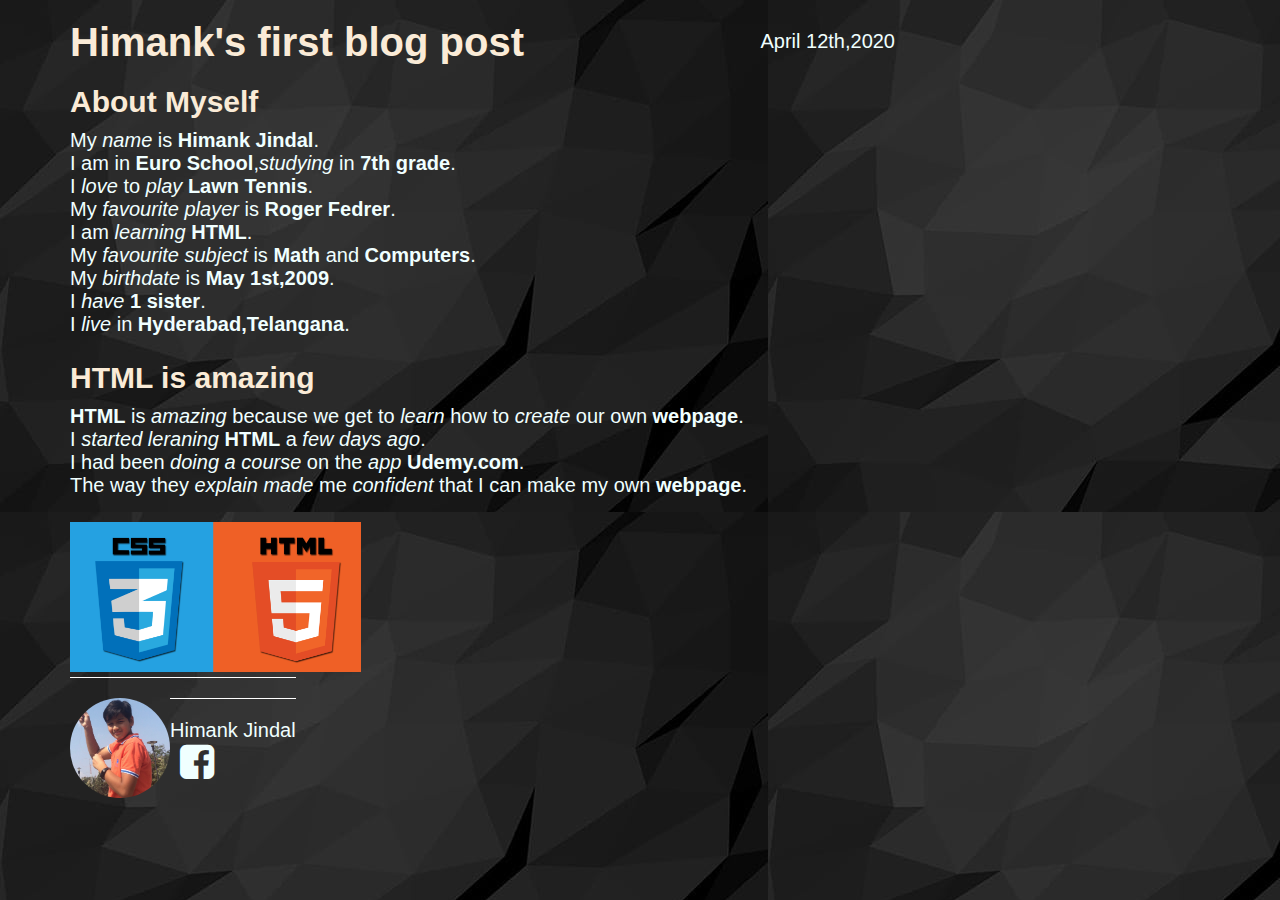
<file: Himank3/index.html>
<!DOCTYPE html>
<html>
    
    
    <head>
        <title>Himank's first blog post</title>
        <link rel="stylesheet" type="text/css" href="style.css">
<!--        <meta name="viewport" content="width=device-width, initial-scale=1">-->
<link rel="stylesheet" href="https://cdnjs.cloudflare.com/ajax/libs/font-awesome/4.7.0/css/font-awesome.min.css">

    </head>
    
    <body>
        <div class="container">
            <div class="blog_post">
                <h1>Himank's first blog post</h1>
                <p class="date">April 12th,2020</p>
                <h2>About Myself </h2>
                <p class="main_text">

                    My <em>name</em> is <strong>Himank Jindal</strong>.<br>I am in <strong>Euro School</strong>,<em>studying</em> in <strong>7th grade</strong>.<br>I <em>love</em> to <em>play</em> <strong>Lawn Tennis</strong>.<br>My <em>favourite player</em> is <strong>Roger Fedrer</strong>.<br>I am <em>learning</em> <strong>HTML</strong>.<br>My <em>favourite subject</em> is <strong>Math</strong> and <strong>Computers</strong>.<br>My <em>birthdate</em> is <strong>May 1st,2009</strong>.<br>I <em>have</em> <strong>1 sister</strong>.<br>I <em>live</em> in <strong>Hyderabad,Telangana</strong>.
                </p>
                
                
                <h2>HTML is amazing</h2>

                <p class="main_text">

                   <strong>HTML</strong> is <em>amazing</em> because we get to <em>learn</em> how to <em>create</em> our own <strong>webpage</strong>.<br>I <em>started leraning</em> <strong>HTML</strong> a <em>few days ago</em>.<br>I had been <em>doing a course</em> on the <em>app</em> <strong>Udemy.com</strong>.<br>The way they <em>explain made</em> me <em>confident</em> that I can make my own <strong>webpage</strong>.
                    
                     
                </p>
                <img class="logo" src="logo.png">

                
            </div>
            
            <div class="other_post">
                
                
                
            </div>
            
            <div class="clearfix"></div>
            
            <div class="author_text">
       
                <img src="himank.jpeg" class="image">
                <p class="author_text">Himank Jindal    </p><br>
                <a href="https://www.facebook.com/himank.jindal.3" target="_blank">
                 <i class="fa fa-facebook-square fa-2x fb" aria-hidden="true"></i>
                </a> 
            </div>    

        </div>
        
    </body>

</html>
</file>
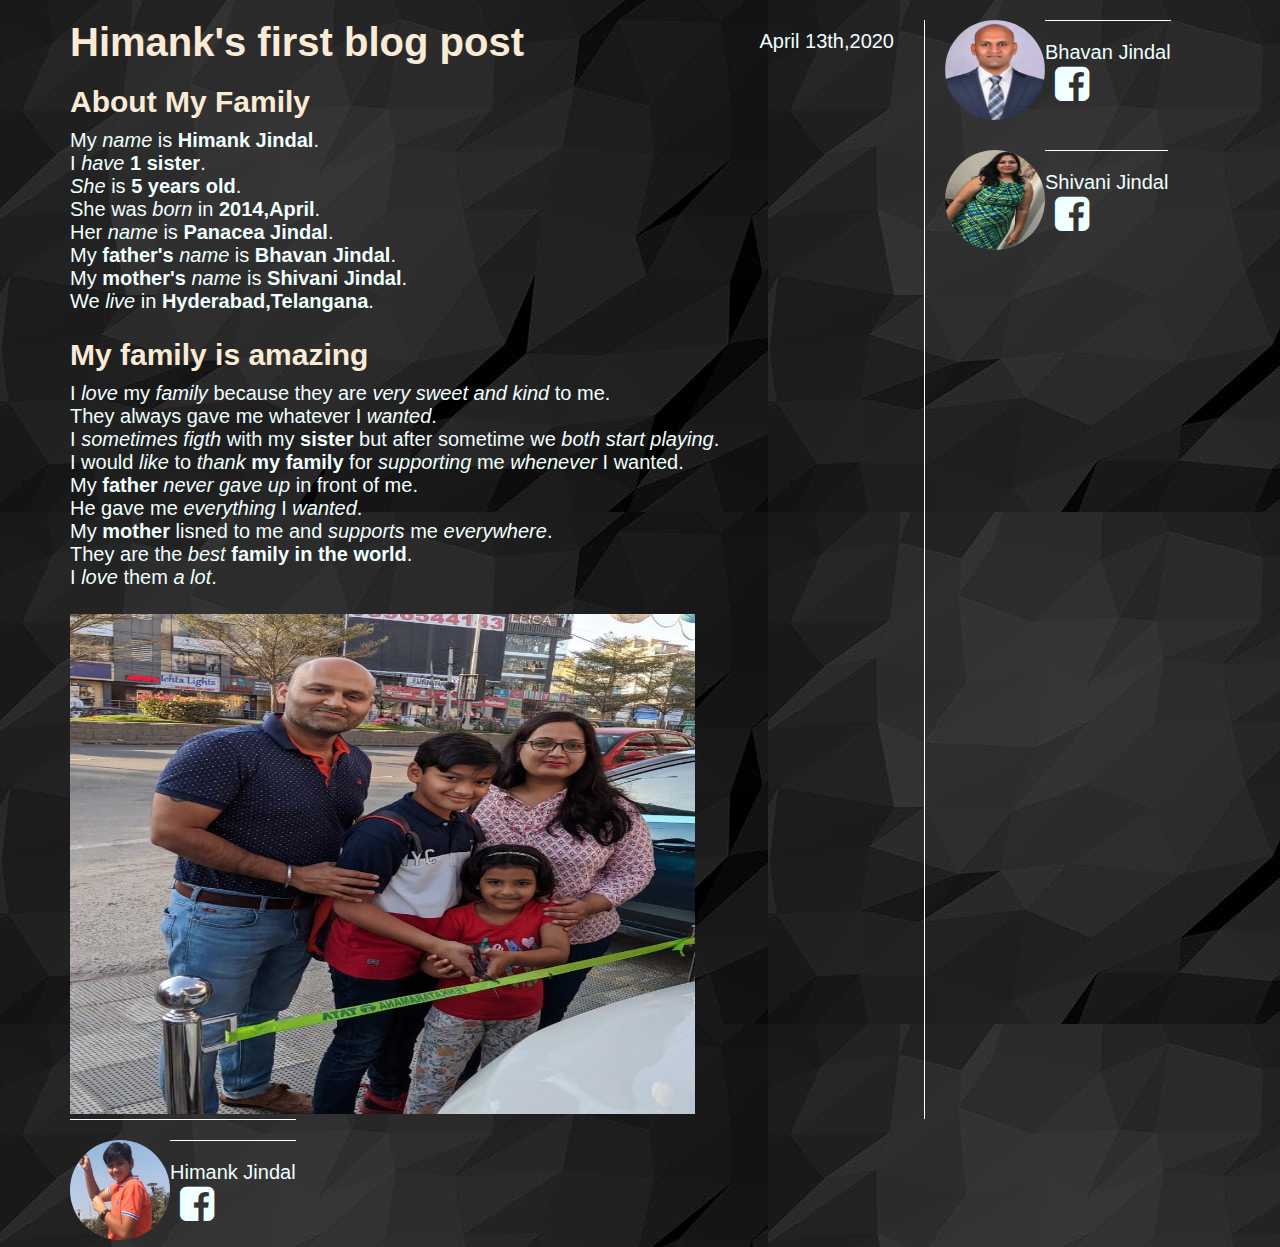
<file: MyFamily/index.html>
<!DOCTYPE html>
<html>
    
    
    <head>
        <title>Himank's first blog post</title>
        <link rel="stylesheet" type="text/css" href="style.css">
        <meta name="viewport" content="width=device-width, initial-scale=1">
<link rel="stylesheet" href="https://cdnjs.cloudflare.com/ajax/libs/font-awesome/4.7.0/css/font-awesome.min.css">

    </head>
    
    <body>
        <div class="container">
            <div class="blog_post">
                <h1>Himank's first blog post</h1>
                <p class="date">April 13th,2020</p>
                <h2>About My Family </h2>
                <p class="main_text">

                    My <em>name</em> is <strong>Himank Jindal</strong>.<br>I <em>have</em> <strong>1 sister</strong>.<br><em>She</em> is <strong>5 years old</strong>.<br>She was <em>born</em> in <strong>2014,April</strong>.<br>Her <em>name</em> is <strong>Panacea Jindal</strong>.<br>My <strong>father's</strong> <em>name</em> is <strong>Bhavan Jindal</strong>.<br>My <strong>mother's</strong> <em>name</em> is <strong>Shivani Jindal</strong>.<br>We <em>live</em> in <strong>Hyderabad,Telangana</strong>. 
                </p>
                
                
                <h2>My family is amazing</h2>

                <p class="main_text">

                   I <em>love</em> my <em>family</em> because they are <em>very sweet and kind</em> to me.<br>They always gave me whatever
                    I <em>wanted</em>.<br>I <em>sometimes figth</em> with my <strong>sister</strong> but after sometime we <em>both start playing</em>.<br>I would <em>like</em> to <em>thank</em> <strong>my family</strong> for <em>supporting</em> me <em>whenever</em> I wanted.<br>My <strong>father</strong> <em>never gave up</em> in front of me.<br>He gave me <em>everything</em> I <em>wanted</em>.<br>My <strong>mother</strong> lisned to me and <em>supports</em> me <em>everywhere</em>.<br>They are the <em>best</em> <strong>family in the world</strong>.<br>I <em>love</em> them <em>a lot</em>.  
                     
                </p>
                
                <img class="family" src="family_pic.jpeg">

                
            </div>
            
            <div class="other_post">
                  <div class="bhavan">
                    <img src="dad.jpeg" class="image">
                    <p class="author_text">Bhavan Jindal</p><br>
                    <a href="https://www.facebook.com/bhavan.jindal" target="_blank">
                     <i class="fa fa-facebook-square fa-2x fb" aria-hidden="true"></i>
                     </a> 
                </div><br><br>
                
                <div class="shivani">
                    <img src="mom.jpeg" class="image">
                    <p class="author_text">Shivani Jindal</p><br>
                    <a href="https://www.facebook.com/shivani.jindal.372" target="_blank">
                     <i class="fa fa-facebook-square fa-2x fb" aria-hidden="true"></i>
                   </a>   
                </div>
                
                
            </div>
            
            <div class="clearfix"></div>
            
            <div class="author_text">
                <div class="himank">
                    <img src="himank.jpeg" class="image">
                    <p class="author_text">Himank Jindal</p><br>
                    <a href="https://www.facebook.com/himank.jindal.3" target="_blank">
                     <i class="fa fa-facebook-square fa-2x fb" aria-hidden="true"></i>
                    </a> 
                </div><br>
            
              
                     
                     
                     
            </div>    

        </div>
        
    </body>

</html>
</file>
<file: Himank3/style.css>
*{
    margin: 0;
    padding: 0;
    box-sizing: border-box;
}


body{
    font-family: Helvetica neue,Arial;
    font-size: 20px;
    background-image: url(background.jpg);
    background-repeat: repeat;
    background-blend-mode: darken;
    color: azure;
;}
    

h1,h2{
    color: antiquewhite
}


h1{
    
    font-size: 40px;
    margin-bottom: 20px;
}


h2{
    font-size: 30px;
    margin-bottom: 10px;
}


.image {
    width:200px;
    height: 200px;
}


.logo{
    width: 650px;
    height: 400px;
}


.main_text{
    text-align: justify;
    margin-bottom: 25px;
}


.author-text{
    font-size: 25px;
    margin-top: 30px;
    margin-left: 10px;
}


.container{
    width: 1140px;
    margin: 20px auto 0 auto;
}


.blog_post{
    width: 75%;
    float: left;
    padding-right: 30px;
    position: relative;
}


.other_post{
    width: 25%;
    float: left;
}


.author_text{
    padding-top: 20px;
    border-top: 1px solid #ffffff;
    float: left;
    
}


.clearfix:after{
    content: "";
    display: table;
    clear: both;
}


.other{
    margin-bottom: 40px;
}


.author_text img{
    height: 100px;
    width: 100px;
    border-radius: 50%;
    float: left;
}


.blog_post img{
    height: 150px;
    width: auto;
    
}


.date{
    position: absolute;
    top: 10px;
    right: 30px;
}


.fb{
    margin-left: 10px;
    color: azure;
}
</file>
<file: MyFamily/style.css>
*{
    margin: 0;
    padding: 0;
    box-sizing: border-box;
}


body{
    font-family: Helvetica neue,Arial;
    font-size: 20px;
    background-image: url(bg3.jpg);
    background-repeat: repeat;
    background-blend-mode: darken;
    color: azure;
;}
    

h1,h2{
    color: antiquewhite
}


h1{
    
    font-size: 40px;
    margin-bottom: 20px;
}


h2{
    font-size: 30px;
    margin-bottom: 10px;
}


.main_text{
    text-align: justify;
    margin-bottom: 25px;
}


.author-text{
    font-size: 25px;
    margin-top: 30px;
    margin-left: 10px;
}


.container{
    width: 1140px;
    margin: 20px auto 0 auto; 
}


.blog_post{
    width: 75%;
    float: left;
    padding-right: 30px;
    position: relative;
    border-right: 1px solid #ffffff;
}


.other_post{
    width: 25%;
    float: left;
    padding-left: 20px;
}


.author_text{
    padding-top: 20px;
   border-top: 1px solid #ffffff;
    float: left;
    
}


.clearfix:after{
    content: "";
    display: table;
    clear: both;
}


.other{
    margin-bottom: 40px;
}


.author_text img{
    height: 100px;
    width: 100px;
    border-radius: 50%;
    float: left;
}


.blog_post img{
    height: 500px;
    width: 625px;
    
}


.date{
    position: absolute;
    top: 10px;
    right: 30px;
}


.fb{
    margin-left: 10px;
    color: azure;
}


.other_post img{
    border-radius: 50%;
    height: 100px;
    width: 100px;
    float: left
}
</file>
